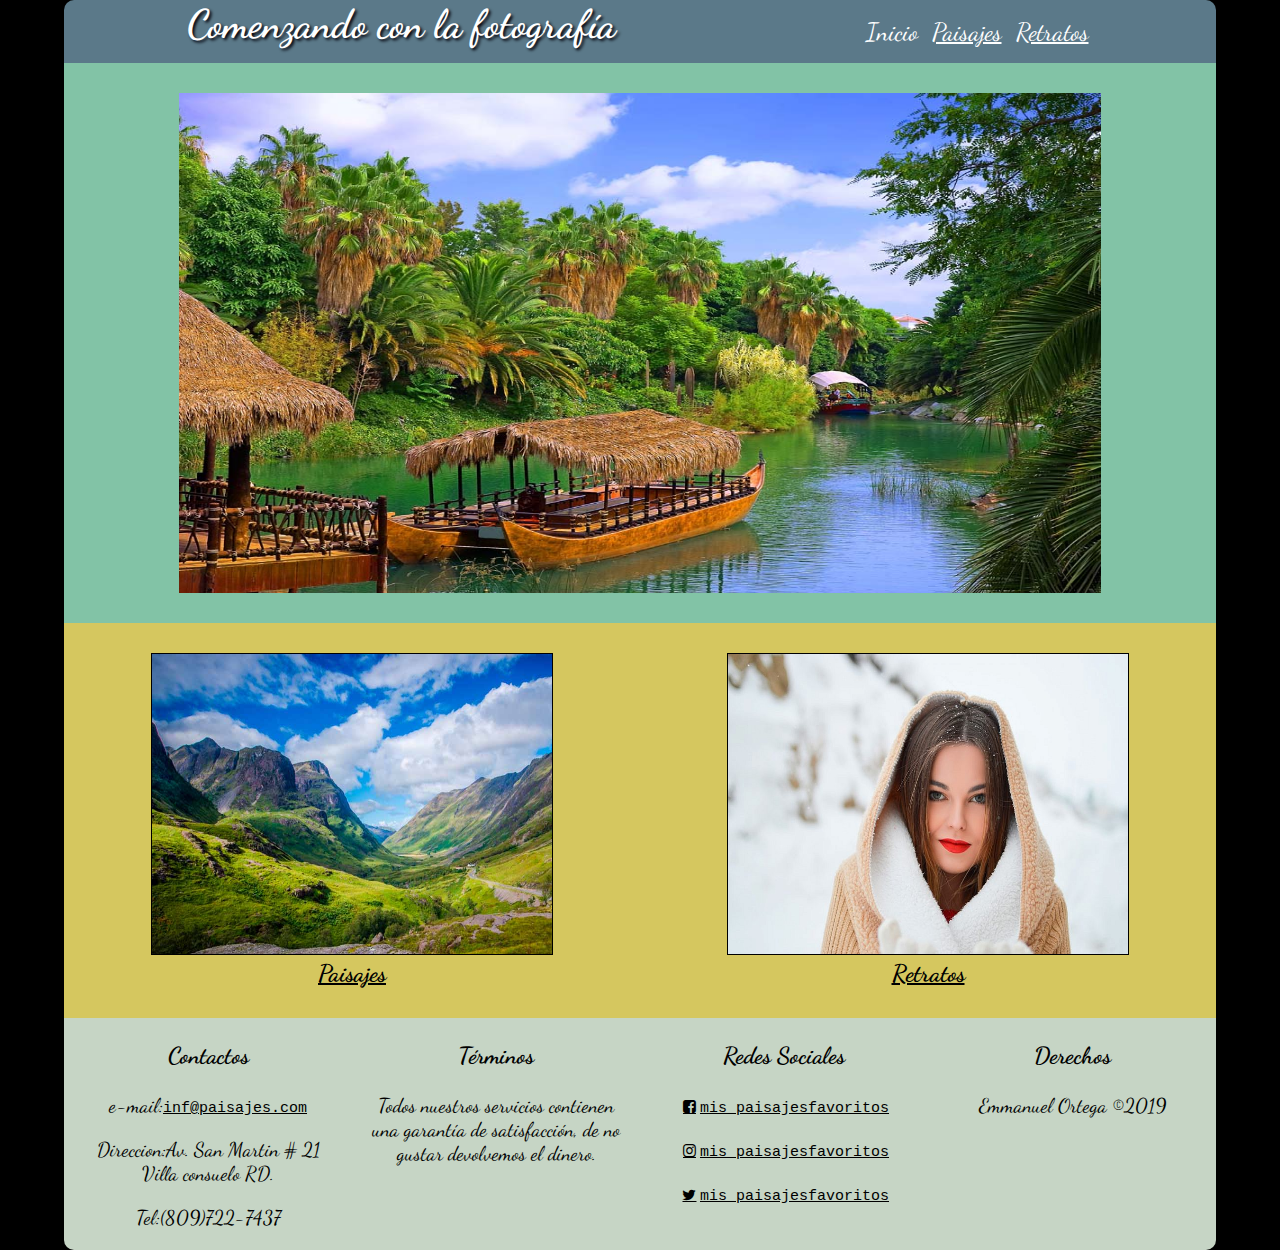
<file: index.html>
<!DOCTYPE html>
        <html lang="es">
        
            <head>
                <meta charset="utf-8">
                <meta name="viewport" content="width">
                <meta  name="author" content="Emmanuel Ortega">
                <meta  name="description" content="">
                <title>Tu paisaje ideal</title>
                <link rel="stylesheet" href="css/estilos.css">
                <link href="https://fonts.googleapis.com/css?family=Dancing+Script" rel="stylesheet">
                <link rel="stylesheet" href="css/fontello.css"> 
                
            
                
                
                                 

        </head>
        
        <body>
            <div class="contenedor">    
                <header>
                
                
                  
                   
                    <h1>Comenzando con la  fotografía</h1>


                    <nav >
                         <a id ="inicio" href="index.html">Inicio</a>
                         <a href="paisajes.html">Paisajes</a>
                         <a href="retratos.html">Retratos</a>  
                    </nav> 
                         
                 


                </header>
            
            <!--</div>-->
            <!--<div class="contenedor">--> 
                <div id="fonfo-imagen-prinsipal">





                            <img id ="ImgCentral" src="imagenes/imagen%20central.jpg" alt="imagen del lago">


                </div> 
            <!--</div>-->
                 
            
            
            <!--<div class="contenedor">-->
                
                <div id="fonfo-imagenes-secundarias">
                    <div class="imagenes-secundarias">
                    <a href="paisajes.html"><img id ="Imgen-secundaria-izquierda"  src="imagenes/Imgen-secundaria-izquierda.jpg" alt="imagen del lago" ></a>    
                    
                    <h2>Paisajes</h2>
                
                    </div>
                
                    <div class="imagenes-secundarias">
                    <a href="retratos.html" ><img id ="Imgen-secundaria-derecha" src="imagenes/Imgen-secundaria-derecha.jpg" alt="imagen del lago"></a>   
                    
                    <h2 id ="titulo-2">Retratos</h2>
                    
                    </div>
                </div>                
                
            <!--</div> -->
            <!--<div class="contenedor">-->
                <footer>

                    <div class="pie-pag">
                    <h3>Contactos</h3>
                    <p>e-mail:<a href="#">inf@paisajes.com</a></p>
                    <p>Direccion:Av. San Martin # 21 Villa consuelo RD.</p>
                    <p>Tel:(809)722-7437</p>




                    </div>

                    <div class="pie-pag">

                    <h3>Términos</h3>

                    <p>Todos nuestros servicios contienen una garantía de satisfacción, de no gustar devolvemos el dinero. </p>


                    </div>                                

                    <div class="pie-pag">

                    <h3>Redes Sociales</h3>

                    <p ><a class="icon-facebook" href="https://www.facebook.com/">mis paisajesfavoritos</a> </p>

                    <p ><a class="icon-instagram" href="https://www.instagram.com/accounts/login/?hl=es-la">mis paisajesfavoritos</a> </p>
                    
                     <p ><a class="icon-twitter" href="https://twitter.com/">mis paisajesfavoritos</a> </p>                   
                    
                    </div>

                    <div class="pie-pag">

                    <h3>Derechos</h3>

                    <p>Emmanuel Ortega &copy;2019 </p>


                    </div> 


                    

                </footer>                          
                      
            </div>               
                                     
        </body>
</html>
</file>
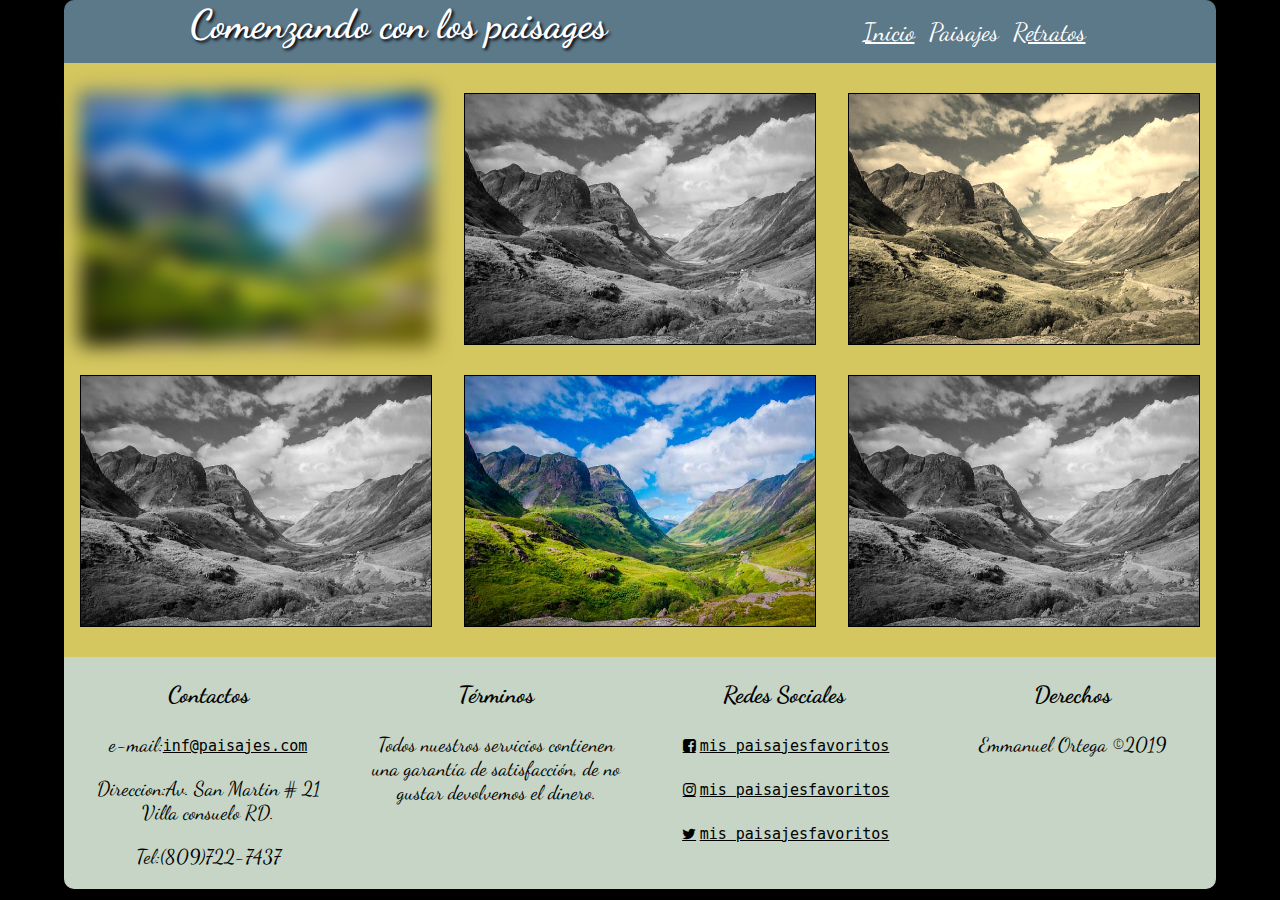
<file: paisajes.html>
<!DOCTYPE html>
        <html lang="es">
        
            <head>
                <meta charset="utf-8">
                <meta name="viewport" content="width">
                <meta  name="author" content="Emmanuel Ortega">
                <meta  name="description" content="">
                <title>Tu paisaje ideal</title>
                <link rel="stylesheet" href="css/estilos.css">
                <link href="https://fonts.googleapis.com/css?family=Dancing+Script" rel="stylesheet">
                <link rel="stylesheet" href="css/fontello.css"> 
                
            
                
                
                                 

        </head>
        
        <body>
            <div class="contenedor">    
                <header>
                
                
                  
                   
                    <h1>Comenzando con los paisages</h1>


                    <nav >
                         <a href="index.html">Inicio</a>
                         <a id="pisajes" href="paisajes.html">Paisajes</a>
                         <a href="retratos.html">Retratos</a>  
                    </nav> 
                         
                 


                </header>
            
            <!--</div>-->
            <!--<div class="contenedor">--> 
        
            <!--</div>-->
                 
            
            
            <!--<div class="contenedor">-->
                
                <div id="imagenes-galeria">
                   
                    
                    
                    <img class ="imagenes-paisajes" src="imagenes/Imgen-secundaria-izquierda.jpg" alt="imagen del lago">    
                    
                    <img class ="imagenes-paisajes" src="imagenes/Imgen-secundaria-izquierda.jpg" alt="imagen del lago">                     
                    <img class ="imagenes-paisajes" src="imagenes/Imgen-secundaria-izquierda.jpg" alt="imagen del lago">                 
                    
                
                    <img class ="imagenes-paisajes" src="imagenes/Imgen-secundaria-izquierda.jpg" alt="imagen del lago"> 
                    
                    <img class ="imagenes-paisajes" src="imagenes/Imgen-secundaria-izquierda.jpg" alt="imagen del lago">  
                    
                               
                    <img class ="imagenes-paisajes" src="imagenes/Imgen-secundaria-izquierda.jpg" alt="imagen del lago">                                        
                                                                
                    
                                  
                    
                </div>                
                
            <!--</div> -->
            <!--<div class="contenedor">-->
                <footer>

                    <div class="pie-pag">
                    <h3>Contactos</h3>
                    <p>e-mail:<a href="#">inf@paisajes.com</a></p>
                    <p>Direccion:Av. San Martin # 21 Villa consuelo RD.</p>
                    <p>Tel:(809)722-7437</p>




                    </div>

                    <div class="pie-pag">

                    <h3>Términos</h3>

                    <p>Todos nuestros servicios contienen una garantía de satisfacción, de no gustar devolvemos el dinero. </p>


                    </div>                                

                    <div class="pie-pag">

                    <h3>Redes Sociales</h3>

                    <p ><a class="icon-facebook" href="https://www.facebook.com/">mis paisajesfavoritos</a> </p>

                    <p ><a class="icon-instagram" href="https://www.instagram.com/accounts/login/?hl=es-la">mis paisajesfavoritos</a> </p>
                    
                     <p ><a class="icon-twitter" href="https://twitter.com/">mis paisajesfavoritos</a> </p>                   
                    
                    </div>

                    <div class="pie-pag">

                    <h3>Derechos</h3>

                    <p>Emmanuel Ortega &copy;2019 </p>


                    </div> 


                    

                </footer>                          
                      
            </div>               
                                     
        </body>
</html>
</file>
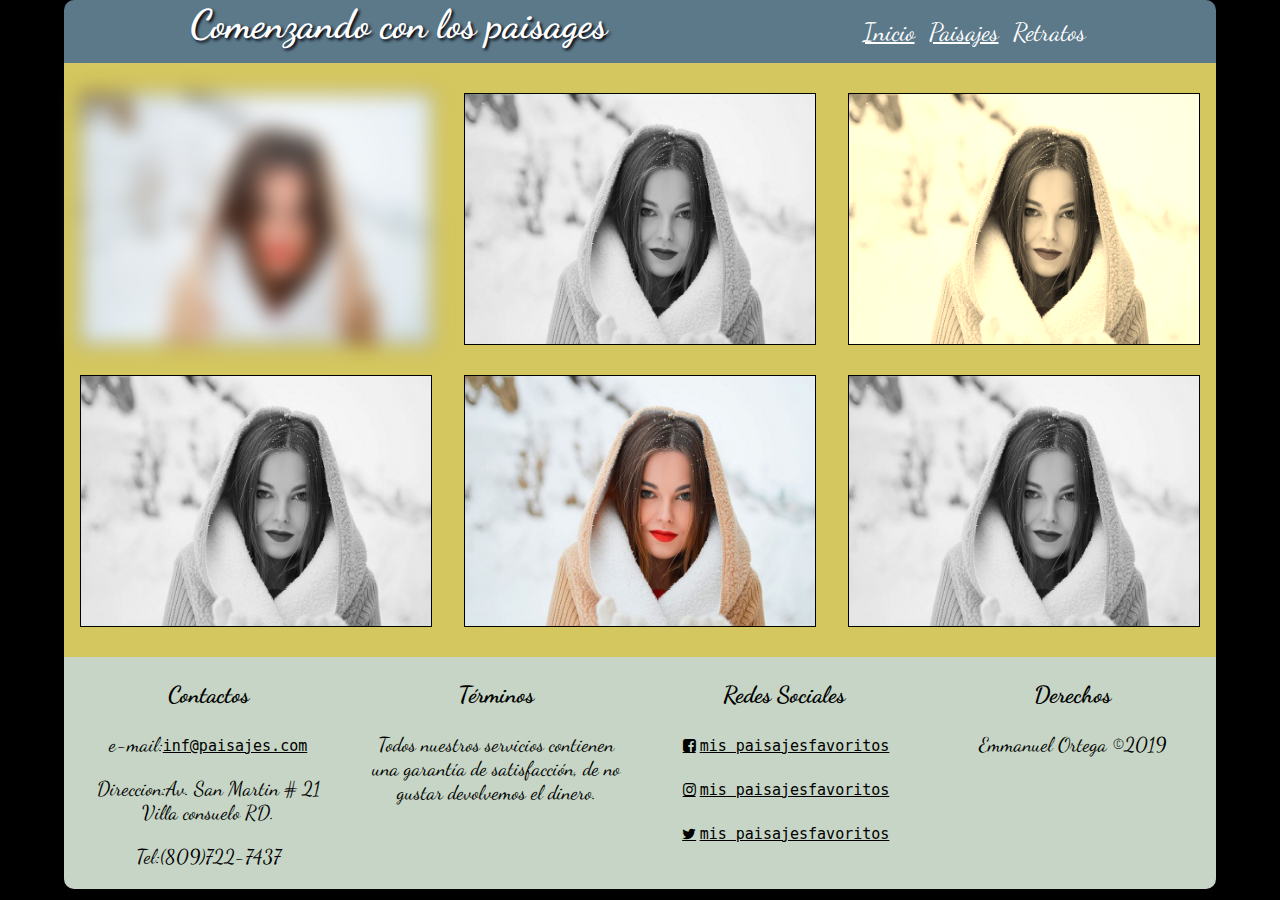
<file: retratos.html>
<!DOCTYPE html>
        <html lang="es">
        
            <head>
                <meta charset="utf-8">
                <meta name="viewport" content="width">
                <meta  name="author" content="Emmanuel Ortega">
                <meta  name="description" content="">
                <title>Tu paisaje ideal</title>
                <link rel="stylesheet" href="css/estilos.css">
                <link href="https://fonts.googleapis.com/css?family=Dancing+Script" rel="stylesheet">
                <link rel="stylesheet" href="css/fontello.css"> 
                
            
                
                
                                 

        </head>
        
        <body>
            <div class="contenedor">    
                <header>
                
                
                  
                   
                    <h1>Comenzando con los paisages</h1>


                    <nav >
                         <a href="index.html">Inicio</a>
                         <a href="paisajes.html">Paisajes</a>
                         <a id="retratos" href="retratos.html">Retratos</a>  
                    </nav> 
                         
                 


                </header>
            
            <!--</div>-->
            <!--<div class="contenedor">--> 
        
            <!--</div>-->
                 
            
            
            <!--<div class="contenedor">-->
                
                <div id="imagenes-galeria">
                   
                    
                    
                    <img class ="imagenes-paisajes" src="imagenes/Imgen-secundaria-derecha.jpg" alt="imagen del lago">    
                    
                    <img class ="imagenes-paisajes" src="imagenes/Imgen-secundaria-derecha.jpg" alt="imagen del lago">                     
                    <img class ="imagenes-paisajes" src="imagenes/Imgen-secundaria-derecha.jpg" alt="imagen del lago">                 
                    
                
                    <img class ="imagenes-paisajes" src="imagenes/Imgen-secundaria-derecha.jpg" alt="imagen del lago"> 
                    
                    <img class ="imagenes-paisajes" src="imagenes/Imgen-secundaria-derecha.jpg" alt="imagen del lago">  
                    
                               
                    <img class ="imagenes-paisajes" src="imagenes/Imgen-secundaria-derecha.jpg" alt="imagen del lago">                                        
                                                                
                    
                                  
                    
                </div>                
                
            <!--</div> -->
            <!--<div class="contenedor">-->
                <footer>

                    <div class="pie-pag">
                    <h3>Contactos</h3>
                    <p>e-mail:<a href="#">inf@paisajes.com</a></p>
                    <p>Direccion:Av. San Martin # 21 Villa consuelo RD.</p>
                    <p>Tel:(809)722-7437</p>




                    </div>

                    <div class="pie-pag">

                    <h3>Términos</h3>

                    <p>Todos nuestros servicios contienen una garantía de satisfacción, de no gustar devolvemos el dinero. </p>


                    </div>                                

                    <div class="pie-pag">

                    <h3>Redes Sociales</h3>

                    <p ><a class="icon-facebook" href="https://www.facebook.com/">mis paisajesfavoritos</a> </p>

                    <p ><a class="icon-instagram" href="https://www.instagram.com/accounts/login/?hl=es-la">mis paisajesfavoritos</a> </p>
                    
                     <p ><a class="icon-twitter" href="https://twitter.com/">mis paisajesfavoritos</a> </p>                   
                    
                    </div>

                    <div class="pie-pag">

                    <h3>Derechos</h3>

                    <p>Emmanuel Ortega &copy;2019 </p>


                    </div> 


                    

                </footer>                          
                      
            </div>               
                                     
        </body>
</html>
</file>
<file: css/estilos.css>
body{
    margin: 0;
    padding: 0;
    font-family: Dancing Script;
    background: black;
    -webkit-animation: entrada 1s;
    
}

header{

    /*position: relative;*/
    display: flex;
    flex-wrap: wrap;
    background: #5b7989;
    color: #fff;
    border-top-left-radius: 10px;
    border-top-right-radius: 10px;
    width: 100%;
    
    
}




@-webkit-keyframes entrada { from { margin-top: -5%; } to { margin-top: -0%; }  }
        @keyframes entrada { from { margin-top: 150%; } to { margin-top: -5%; }  }

/*@-webkit-keyframes entrada{
    
    from{
        
     margin-top: 150%;
        
    }
    to{
        
     margin-top: -5%; 
       
        
        
    }
    
}
*/
 

.contenedor{
    
    width: 100%;
    margin: auto;
    
 

 
        
        
    
    
    
}


.contenedor h1{
    
    font-size: 40px;
    text-align: center;
    text-shadow: 2px 2px 3px  #02010a;
    
}

.contenedor h1, nav {
    /*position: relative;*/
    margin: auto;

 
    
    
    
    
    
}


nav a{

    color: #fff; 
    margin: 5px;
    font-size: 25px;
    
    
    
    
    
    
}


#inicio, #pisajes, #retratos{
    
    
text-decoration:none;      
    
    
}

#fonfo-imagen-prinsipal{
    
    width: 100%;
    /*height: 300px;*/
    
    background: #82c3a6;
   
    
    
    
    
    
    
}

#fonfo-imagen-prinsipal  img{
  

    display: block;
    width: 80%;
    max-height: 500px;
    padding: 30px;
    margin: auto;
    
   

    
    
}

#fonfo-imagenes-secundarias{
    
    width: 100%;
    background: #d5c75f;
    display: flex;
    flex-wrap: wrap;
    justify-content:space-around;
    
    
}



#Imgen-secundaria-izquierda, #Imgen-secundaria-derecha{ 
    
    width: 300px;
    height: 200px;
    border: 1px solid black;
    margin: auto;
    margin-top: 30px;
    margin-bottom: 0px;
    transition: 1s;

    
    
}

.imagenes-paisajes {
    
    
    width: 300px;
    height: 200px;
    border: 1px solid black;
    margin: auto;
    margin-top: 30px;
    margin-bottom: 0px;    
    
    
    
    
    
}

#imagenes-galeria{
    
    width: 100%;
    background: #d5c75f;
    display: flex;
    flex-wrap: wrap;
    margin: auto;
    padding-bottom: 30px;
    
    
    
    
}
#Imgen-secundaria-izquierda:hover {
    
    transform: rotatez(10deg);
    
    
}

#Imgen-secundaria-derecha:hover {
    
    transform: translateX(20px) translateY(-5px);
    
    
    
}




#fonfo-imagenes-secundarias h2{
    
    margin: auto;
    text-align: center;
   
    
    text-decoration: underline;
    
    
    
    
}

#imagenes-galeria img:nth-child(1){
    
    
-webkit-filter: blur(10px);
 
    

}

#imagenes-galeria img:nth-child(2n){
    
    
-webkit-filter: grayscale(100%);
 
    

}

#imagenes-galeria img:nth-child(3){
    
    
-webkit-filter: sepia(90%);
 
    

}



footer{
    
    width: 100%;
    
    background: #C6d5c5;
    border-bottom-left-radius: 10px;
    border-bottom-right-radius: 10px;
    display: flex;
    flex-wrap: wrap;
    justify-content:space-around;
    
    
}

#titulo-2{
    
    padding-bottom: 30px;

    
    
    
}
.pie-pag{
    width: 250px;
    
    
    font-size: 20px;
    text-align:left;
    
    
    
}
.pie-pag a{
    font-family: monospace;
    color: black;
    font-size: 15px;

    
    
    
}

H3{
    text-align: left;
}

/*nav a:selected{
    
    
text-decoration:none;    
    
    
}*/



@media(min-width:480px){
    
    .contenedor{
    width: 90%;
    
    
 
        
        
    
    
    
}
    
    #Imgen-secundaria-izquierda, #Imgen-secundaria-derecha{
    
    width: 400px;
    height: 300px;
    border: 1px solid black;
    margin: auto;
    margin-top: 30px;
    margin-bottom: 0px;
    
    
    
}
    
    h1{
        
        padding-bottom: 15px;
            
 
}
    
.imagenes-paisajes {
    
    
    width: 350px;
    height: 250px;
    border: 1px solid black;
    margin: auto;
    margin-top: 30px;
    margin-bottom: 0px;    
    
    
    
    
    
}    
 
.pie-pag{
    width: 250px;
    
    
    font-size: 20px;
    text-align:center;
    
    
    
}
    
H3{
    text-align: center;
}    
    
}
</file>
<file: css/fontello.css>
@font-face {
  font-family: 'fontello';
  src: url('../font/fontello.eot?40221172');
  src: url('../font/fontello.eot?40221172#iefix') format('embedded-opentype'),
       url('../font/fontello.woff2?40221172') format('woff2'),
       url('../font/fontello.woff?40221172') format('woff'),
       url('../font/fontello.ttf?40221172') format('truetype'),
       url('../font/fontello.svg?40221172#fontello') format('svg');
  font-weight: normal;
  font-style: normal;
}
/* Chrome hack: SVG is rendered more smooth in Windozze. 100% magic, uncomment if you need it. */
/* Note, that will break hinting! In other OS-es font will be not as sharp as it could be */
/*
@media screen and (-webkit-min-device-pixel-ratio:0) {
  @font-face {
    font-family: 'fontello';
    src: url('../font/fontello.svg?40221172#fontello') format('svg');
  }
}
*/
 
 [class^="icon-"]:before, [class*=" icon-"]:before {
  font-family: "fontello";
  font-style: normal;
  font-weight: normal;
  speak: none;
 
  display: inline-block;
  text-decoration: inherit;
  width: 1em;
  margin-right: .2em;
  text-align: center;
  /* opacity: .8; */
 
  /* For safety - reset parent styles, that can break glyph codes*/
  font-variant: normal;
  text-transform: none;
 
  /* fix buttons height, for twitter bootstrap */
  line-height: 1em;
 
  /* Animation center compensation - margins should be symmetric */
  /* remove if not needed */
  margin-left: .2em;
 
  /* you can be more comfortable with increased icons size */
  /* font-size: 120%; */
 
  /* Font smoothing. That was taken from TWBS */
  -webkit-font-smoothing: antialiased;
  -moz-osx-font-smoothing: grayscale;
 
  /* Uncomment for 3D effect */
  /* text-shadow: 1px 1px 1px rgba(127, 127, 127, 0.3); */
}
 
.icon-dog:before { content: '\e800'; } /* '' */
.icon-googleplus:before { content: '\e801'; } /* '' */
.icon-twitter:before { content: '\f099'; } /* '' */
.icon-menu:before { content: '\f0c9'; } /* '' */
.icon-instagram:before { content: '\f16d'; } /* '' */
.icon-facebook:before { content: '\f308'; } /* '' */
</file>
